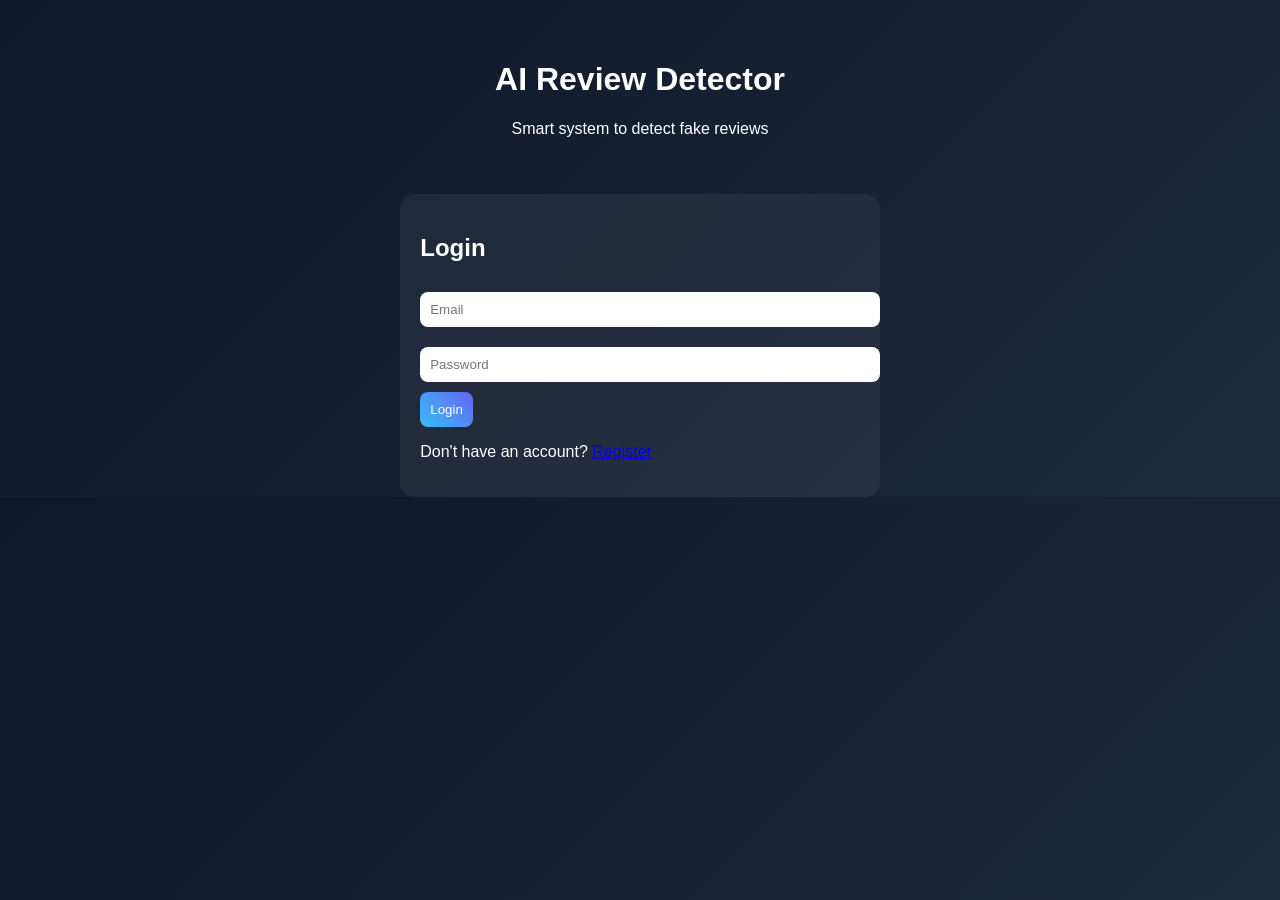
<file: frontend/index.html>
<!DOCTYPE html>

<html>
<head>
<meta name="viewport" content="width=device-width, initial-scale=1.0">
<title>AI Review Detector - Login</title>
<link rel="stylesheet" href="css/style.css">
</head>

<body>

<header>
<h1>AI Review Detector</h1>
<p>Smart system to detect fake reviews</p>
</header>

<section class="auth">

<div class="card">

<h2>Login</h2>

<input id="email" placeholder="Email">

<input id="password" type="password" placeholder="Password">

<button onclick="login()">Login</button>

<p>
Don't have an account?
<a href="register.html">Register</a>
</p>

</div>

</section>

<script src="js/script.js"></script>

</body>
</html>
</file>
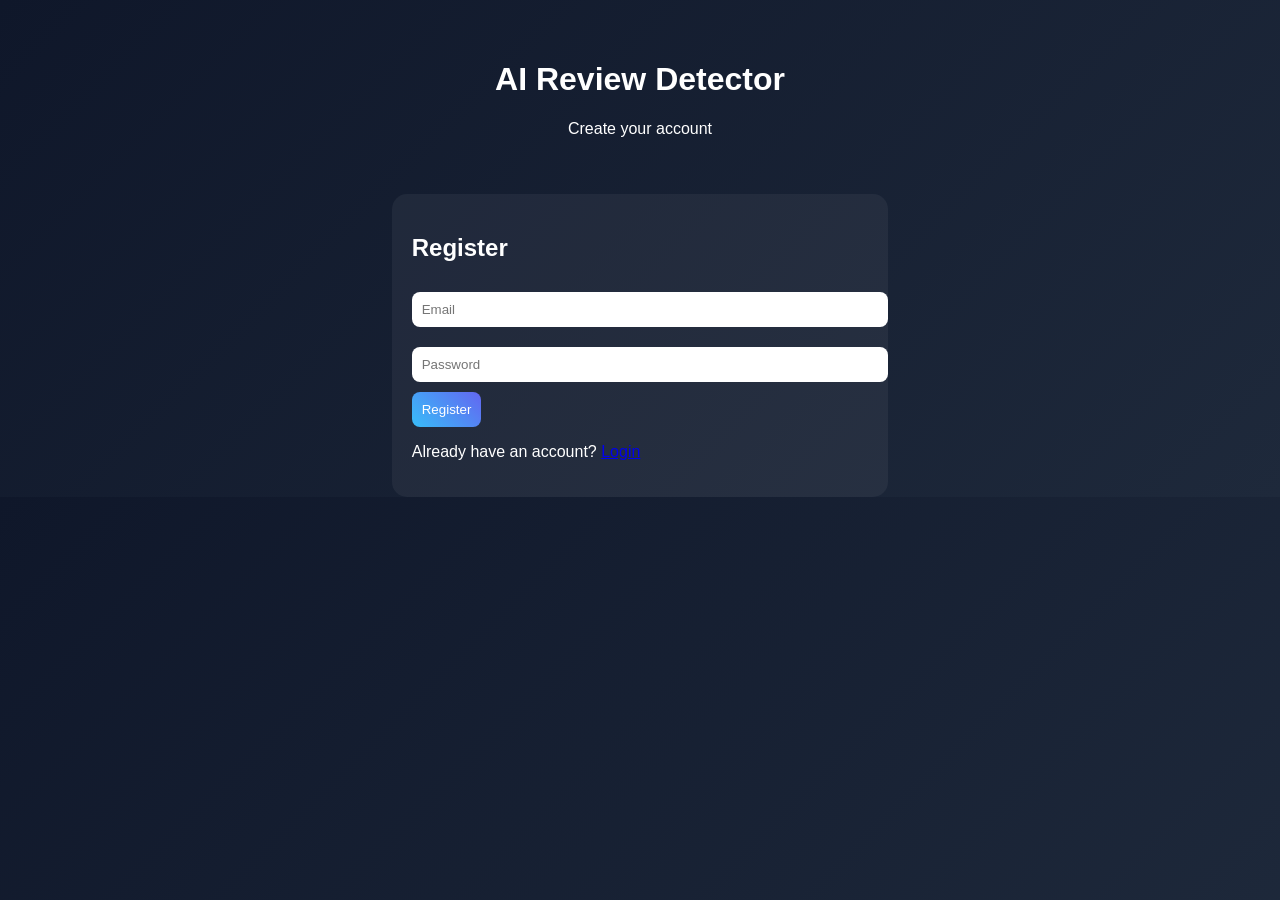
<file: frontend/Register.html>
<!DOCTYPE html>

<html>
<head>
<meta name="viewport" content="width=device-width, initial-scale=1.0">
<title>Register</title>
<link rel="stylesheet" href="css/style.css">
</head>

<body>

<header>
<h1>AI Review Detector</h1>
<p>Create your account</p>
</header>

<section class="auth">

<div class="card">

<h2>Register</h2>

<input id="r_email" placeholder="Email">

<input id="r_password" type="password" placeholder="Password">

<button onclick="register()">Register</button>

<p>
Already have an account?
<a href="index.html">Login</a>
</p>

</div>

</section>

<script src="js/script.js"></script>

</body>
</html>
</file>
<file: frontend/css/style.css>
body {
  margin: 0;
  font-family: Arial;
  background: linear-gradient(135deg,#0f172a,#1e293b);
  color: white;
}

header {
  text-align: center;
  padding: 40px;
}

.auth {
  display: flex;
  justify-content: center;
  gap: 20px;
  flex-wrap: wrap;
}

.grid {
  display: grid;
  grid-template-columns: repeat(auto-fit,minmax(300px,1fr));
  padding: 20px;
  gap: 20px;
}

.card {
  background: rgba(255,255,255,0.05);
  padding: 20px;
  border-radius: 15px;
  animation: fadeIn 0.7s;
}

input, textarea {
  width: 100%;
  padding: 10px;
  margin: 10px 0;
  border-radius: 8px;
  border: none;
}

button {
  padding: 10px;
  border-radius: 8px;
  border: none;
  background: linear-gradient(45deg,#38bdf8,#6366f1);
  color: white;
}

nav {
  display: flex;
  justify-content: space-between;
  padding: 20px;
}

.light {
  background: #f1f5f9;
  color: black;
}

.light .card {
  background: white;
}

@keyframes fadeIn {
  from {opacity:0;}
  to {opacity:1;}
}
</file>
